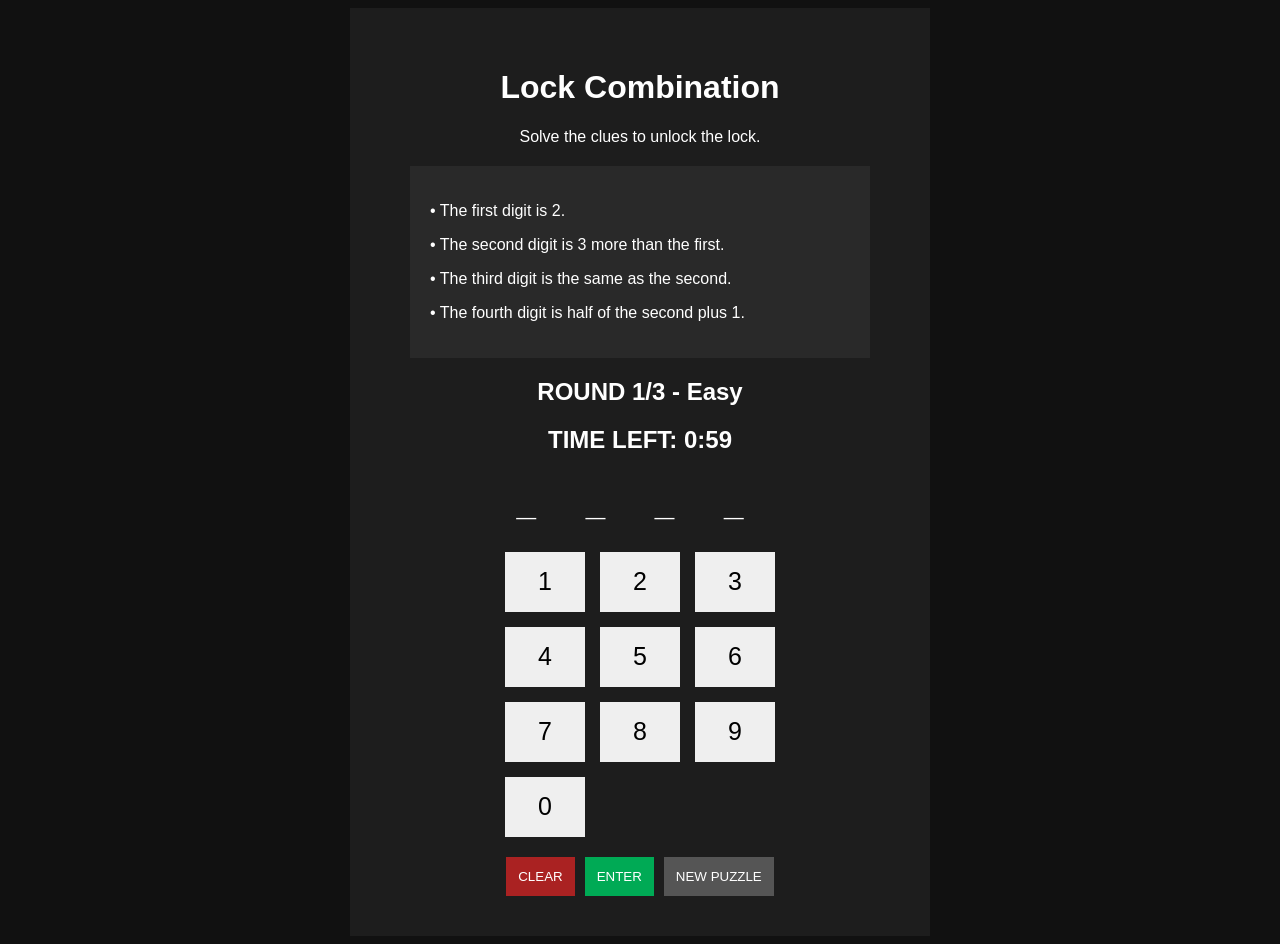
<file: lockcombination.html>
<!DOCTYPE html>
<html>

<head>
    <title>Lock Combination</title>
    <link rel="stylesheet" href="lockcombination.css">
</head>

<body>
    <div id="game">
        <h1>Lock Combination</h1>

        <p id="message">
            Solve the clues to unlock the safe 
        </p>

        <div id="clues">
    
    </div>
    <h2 id="round"></h2>

    <h2 id="timer"></h2>
    
    <h2 id="code">
        - - - -
        </h2> 
        

    <div id="keypad">
        <button class="number">1</button>
        <button class="number">2</button>
        <button class="number">3</button>

        <button class="number">4</button>
        <button class="number">5</button>
        <button class="number">6</button>

        <button class="number">7</button>
        <button class="number">8</button>
        <button class="number">9</button>

        <button class="number">0</button>

    </div>

    <div id="controls">

        <button id="clear">
            CLEAR
        </button>


        <button id="enter">
            ENTER
        </button>


        <button id="restart">
            NEW PUZZLE
        </button>

    </div>


</div>


<script src="lockcombination.js"></script>

</body>

</html>
</file>
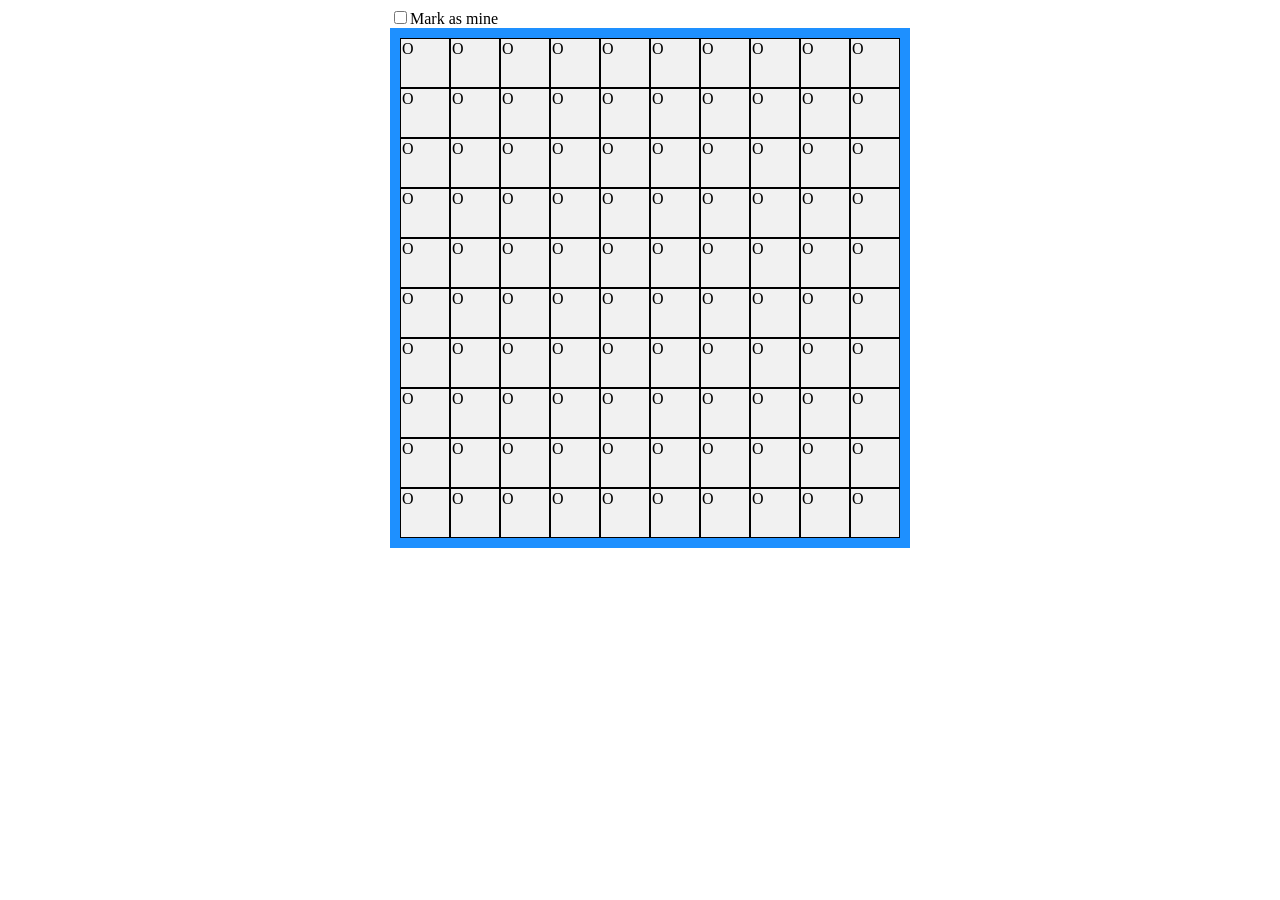
<file: Minesweepers_minigame.html>
<html>
<head>
<style>
.container {
  display: grid;
  background-color: dodgerblue;
  padding: 10px;
  width: 500px;
  height: 500px;
}
.container div {
  background-color: #f1f1f1;
  border: 1px solid black;
  padding: 1px;
}
.overlay {
  position: fixed;
  display: none; 
  width: 100%;
  height: 100%; 
  top: 0;
  left: 0;
  right: 0;
  bottom: 0;
  background-color: rgba(0,0,0,0.5);
  z-index: 2; 
  cursor: pointer;
}
.overlay * {
  position: relative;
  left: 50%;
  top: 50%;
  font-size: xx-large;
    
}
.parent{
  width: 500px;
  height: 500px;
  margin-left:auto;
  margin-right:auto;
}
</style>
</head>
<body>
  <div id="overlayLose" class="overlay">
      <div>Game Over</div>
      <button id="button">Restart</button>
  </div>
  <div id="overlayWin" class="overlay">
      <div>You Win</div>
  </div>
  <div class="parent">
    <input type="checkbox" id="mode">Mark as mine</input>
    <div class="container" id="grid"></div>
    <script src="Minesweepers_minigame.js"></script>
</div>


</body>
</html>
</file>
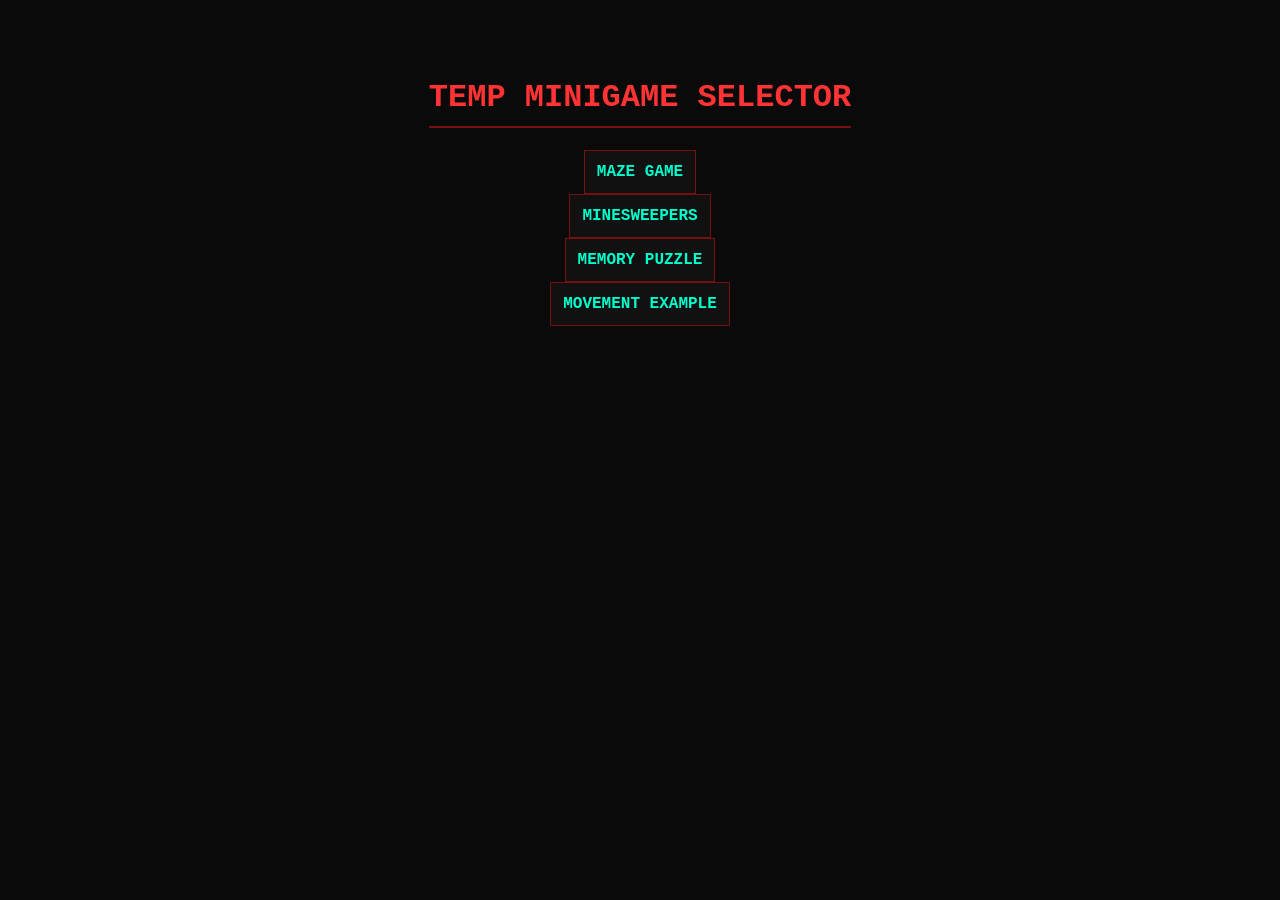
<file: minigames/gameselector.html>
<!DOCTYPE html>
<html lang="en">
    <head>
        <style>
            body {
                background: #0a0a0a;
                color: #ff3333;
                font-family: 'Courier New', monospace;
                display: flex;
                flex-direction: column;
                align-items: center;
                padding: 50px 20px;
                text-transform: uppercase;
            }
            h1 { border-bottom: 2px solid #771111; padding-bottom: 10px }
            .list { display: flex; flex-direction: column; gap: 12px; width: 300px; }
            a {
                color: #00ffcc;
                background: #111;
                border: 1px solid #771111;
                padding: 12px;
                text-decoration: none;
                text-align: center;
                font-weight: bold;
            }
            a:hover { background: #ff3333; color: #000; }
        </style>
    </head>
    <body>
        <h1> TEMP MINIGAME SELECTOR </h1>
        <a href="minigames/maze/maze.html" target="_blank">MAZE GAME</a>
        <a href="minigames/minesweeper/minesweeper.html" target="_blank">MINESWEEPERS</a>
        <a href="minigames/memorypuzzle/memorypuzzle.html" target="_blank">MEMORY PUZZLE</a>
        <a href="minigames/movement_example/movement.html" target="_blank">Movement Example</a>
    </body>
</html>
</file>
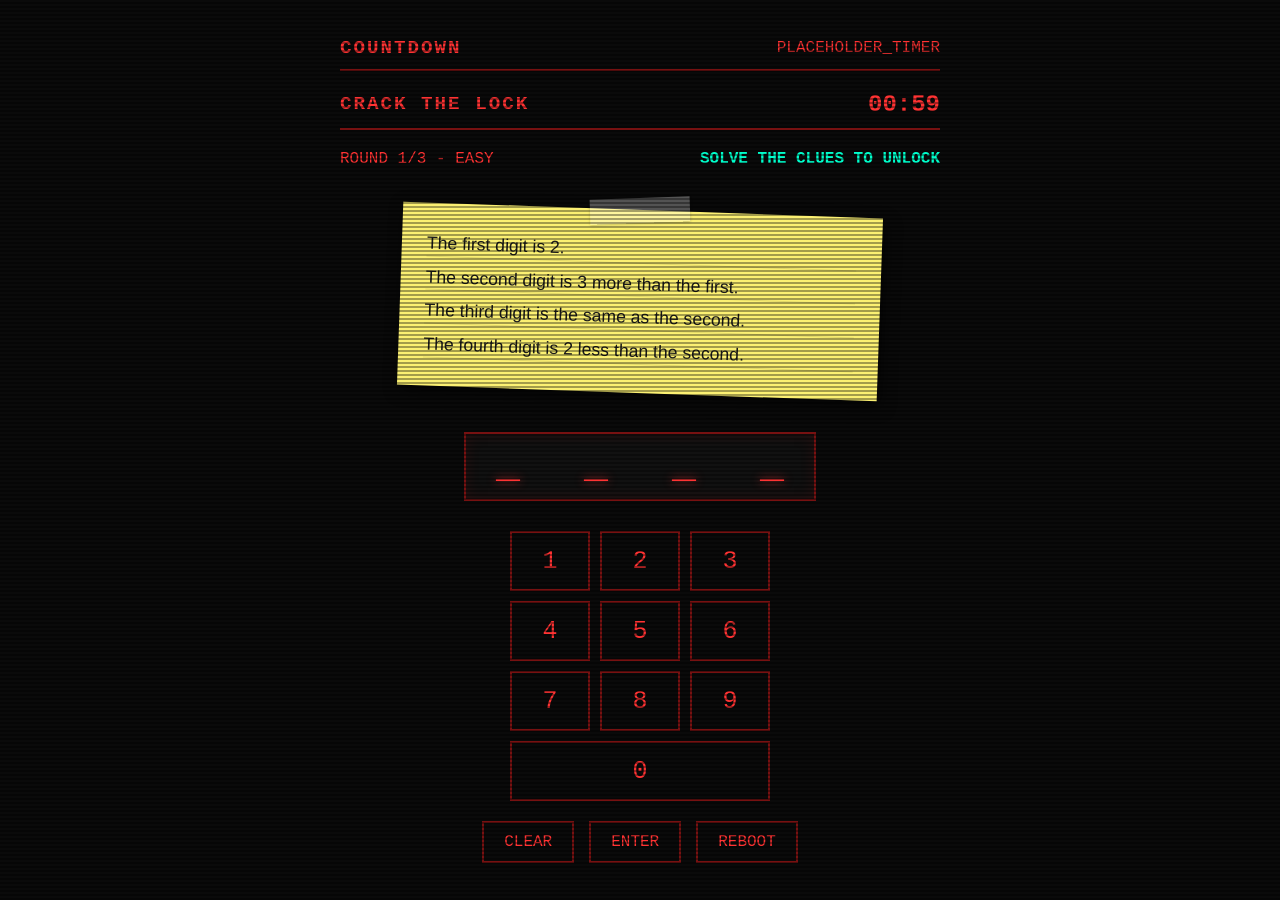
<file: minigames/lockcombination/lockcombination.html>
<!DOCTYPE html>
<html lang="en">
<head>
    <meta charset="UTF-8">
    <meta name="viewport" content="width=device-width, initial-scale=1.0">
    <title>Lock Combination</title>
    <link rel="stylesheet" href="lockcombination.css?v=123213213">
</head>
<body>
    <div id="ui-container">
        <div class="header">
            <h1>COUNTDOWN</h1>
            <div id="GlobalTimer">PLACEHOLDER_TIMER</div>
        </div>
        <div class="header">
            <h1>CRACK THE LOCK</h1>
            <div id="timer">60:00</div>
        </div>

        <div class="info-row">
            <div id="round">ROUND 1/3 - EASY</div>
            <div id="message">SOLVE THE CLUES TO UNLOCK</div>
        </div>

        <!-- Sticky Note -->
        <div id="sticky-container">
            <div id="clues">
                <!-- Clues injected here -->
            </div>
        </div>
        
        <div id="code-display-container">
            <h2 id="code">_ _ _ _</h2> 
        </div>

        <div id="keypad">
            <button class="number">1</button>
            <button class="number">2</button>
            <button class="number">3</button>

            <button class="number">4</button>
            <button class="number">5</button>
            <button class="number">6</button>

            <button class="number">7</button>
            <button class="number">8</button>
            <button class="number">9</button>

            <button class="number" id="btn-0">0</button>
        </div>

        <div id="controls">
            <button id="clear" class="control-btn">CLEAR</button>
            <button id="enter" class="control-btn">ENTER</button>
            <button id="restart" class="control-btn">REBOOT</button>
        </div>

    </div>

    <script src="lockcombination.js?v=23123"></script>
</body>
</html>
</file>
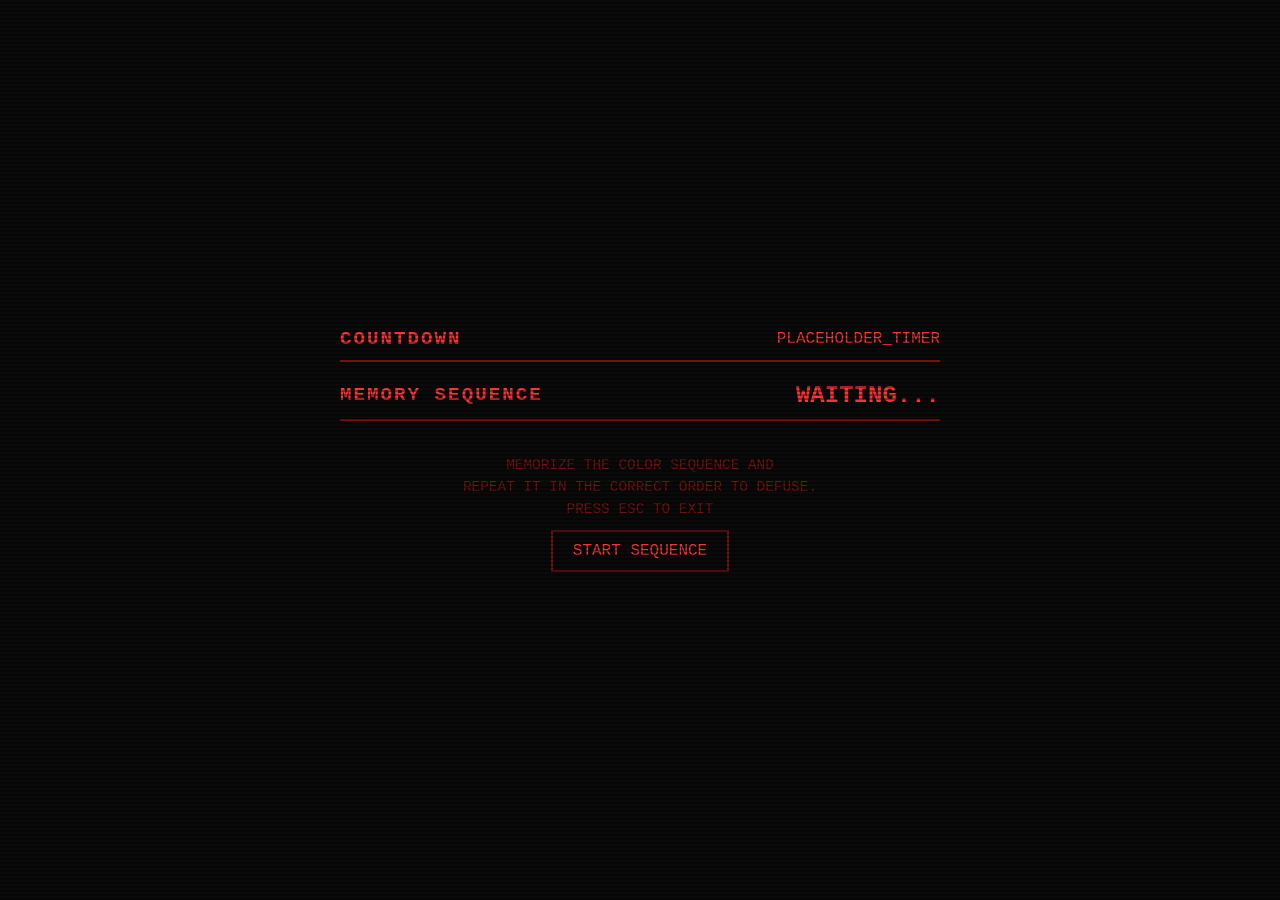
<file: minigames/memorypuzzle/memorypuzzle.html>
<!DOCTYPE html>
<html lang="en">
<head>
    <meta charset="UTF-8">
    <meta name="viewport" content="width=device-width, initial-scale=1.0">
    <title>Memory Puzzle</title>
    <link rel="stylesheet" href="memorypuzzle.css?v=2139713">
</head>
<body>
    <div id="ui-container">
        <div class="header">
            <h1>COUNTDOWN</h1>
            <div id="GlobalTimer">PLACEHOLDER_TIMER</div>
        </div>
        <div class="header">
            <h1>MEMORY SEQUENCE</h1>
            <div id="timer">WAITING...</div>
        </div>

        <!-- START SCREEN -->
        <div id="startScreen">
            <p class="subtext">
                MEMORIZE THE COLOR SEQUENCE AND<br>REPEAT IT IN THE CORRECT ORDER TO DEFUSE.
                <BR> PRESS ESC TO EXIT
            </p>
            <button id="start" class="btn">START SEQUENCE</button>
        </div>

        <!-- GAME SCREEN -->
        <div id="gameScreen" style="display: none;">
            
            <div class="info-row">
                <h2 id="round">ROUND 1/4</h2>
                <p id="message">PREPARING...</p>
            </div>

            <div class="sequence-container">
                <div class="subtext">TARGET SEQUENCE</div>
                <div id="sequence"></div>
            </div>

            <div class="sequence-container">
                <div class="subtext">INPUT SEQUENCE</div>
                <div id="answer"></div>
            </div>

            <!-- Colour buttons -->
            <div id="buttons">
                <button class="colour red" data-color="RED"></button>
                <button class="colour blue" data-color="BLUE"></button>
                <button class="colour green" data-color="GREEN"></button>
                <button class="colour yellow" data-color="YELLOW"></button>
                <button class="colour cyan" data-color="CYAN"></button> <!-- Swapped Black for Cyan -->
                <button class="colour white" data-color="WHITE"></button>
                <button class="colour purple" data-color="PURPLE"></button>
                <button class="colour orange" data-color="ORANGE"></button>
            </div>

            <div id="controls">
                <button id="erase" class="btn">ERASE</button>
                <button id="restart" class="btn">RESTART ROUND</button>
                <button id="enter" class="btn">SUBMIT</button>
            </div>
            
        </div>
        
    </div>

    <script src="memorypuzzle.js?v=12391"></script>
</body>
</html>
</file>
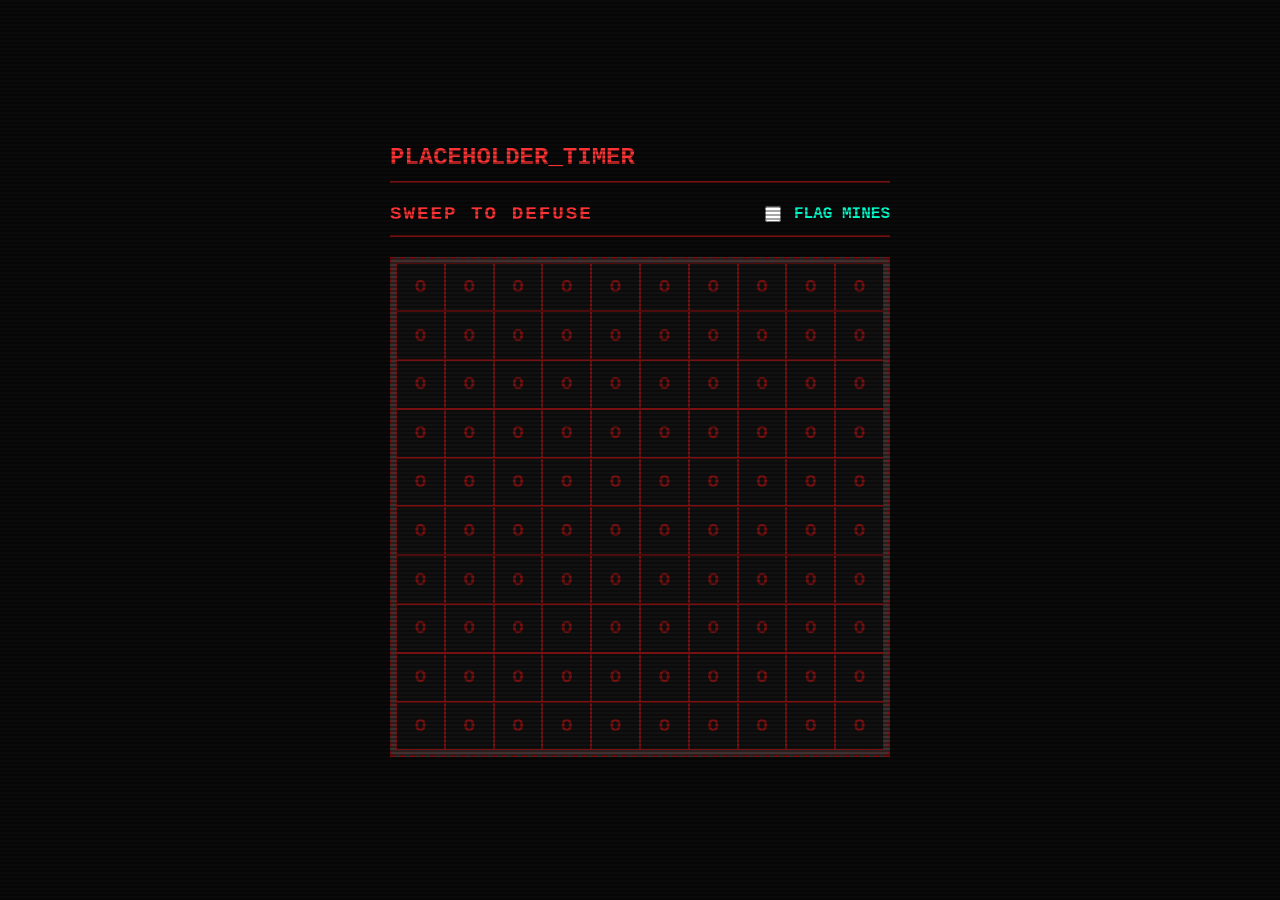
<file: minigames/minesweeper/minesweeper.html>
<html>
<html lang="en">
<head>
  <meta charset="UTF-8">
  <meta name="viewport" content="width=device-width, initial-scale=1.0">
  <title>MINESWEEPER</title>
  <link rel="stylesheet" href="minesweeper.css"></link>
</head>

<body>

  <div id="overlayLose" class="overlay">
        <div class="overlay-box">
            <div class="overlay-title">FAILURE</div>
            <button id="buttonLose">RETRY</button>
        </div>
    </div>

  <div id="overlayWin" class="overlay">
      <div class="overlay-box win-box">
          <div class="overlay-title">COMPLETED</div>
          <button id="buttonWin">ClOSE</button>
      </div>
  </div>

  <div id="ui-container">
      <div class="header">
        <div id="timer">PLACEHOLDER_TIMER</div>
      </div>
      <div class="header">
          <h1>SWEEP TO DEFUSE</h1>
          <div class="controls">
              <input type="checkbox" id="mode">
              <label for="mode">FLAG MINES</label>
          </div>
      </div>

      <div class="container" id="grid"></div>
  </div>  

  <script src="minesweeper.js"></script>

</body>
</html>
</file>
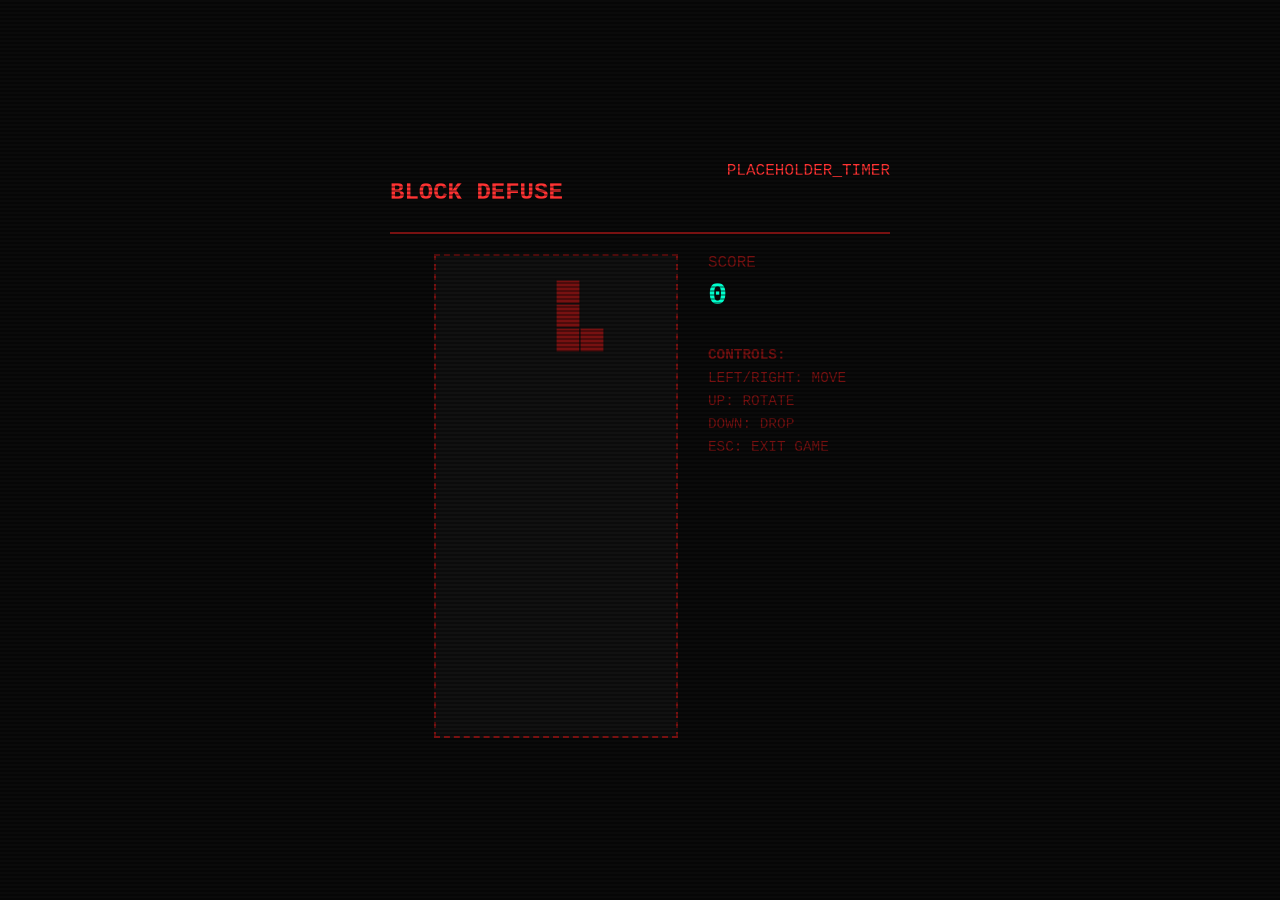
<file: minigames/tetris/tetris.html>
<!DOCTYPE html>
<html lang="en">
    <head>
        <meta charset="UTF-8">
        <meta name="viewport" content="width=device-width, initial-scale=1.0">
        <title>Tetris Defuse</title>
        <link rel="stylesheet" href="tetris.css">
    </head>
    <body>
        <div id="ui-container">
            <div class="header">
                <h1>BLOCK DEFUSE</h1>
                <div id="timer">PLACEHOLDER_TIMER</div>
            </div>

            <div class="game-area">
                <canvas id="tetris" width="240" height="480"></canvas>
                <div class="side-panel">
                    <div class="score-box">
                        <p>SCORE</p>
                        <span id="score">0</span>
                    </div>

                    <div class="subtext">
                        <strong>CONTROLS:</strong><br>
                        LEFT/RIGHT: Move<br>
                        UP: Rotate<br>
                        DOWN: Drop<br>
                        ESC: Exit game
                    </div>

                    <div id="game-over">
                        <h2>ERR: FAILED</h2>
                        <button id="restart-btn">REBOOT SYSTEM</button>
                    </div>
                </div>
            </div>
        </div>

        <script src="tetris.js"></script>
    </body>
</html>
</file>
<file: lockcombination.css>
body {

    background:#111;

    color:white;

    font-family:Arial,sans-serif;

    display:flex;

    justify-content:center;

    align-items:center;

    min-height:100vh;

    text-align:center;

}



#game {

    background:#1d1d1d;

    padding:40px;

    width:500px;

}



#clues {

    background:#292929;

    padding:20px;

    margin:20px;

    text-align:left;

}



#code {

    letter-spacing:20px;

    font-size:35px;

}



#keypad {

    display:grid;

    grid-template-columns:repeat(3,80px);

    justify-content:center;

    gap:15px;

}



.number {

    height:60px;

    font-size:25px;

    cursor:pointer;

}



button {

    border:none;

    padding:12px;

}



button:hover {

    transform:scale(1.05);

}



#controls {

    margin-top:20px;

    display:flex;

    justify-content:center;

    gap:10px;

}



#enter {

    background:#00aa55;

    color:white;

}



#clear {

    background:#aa2222;

    color:white;

}



#restart {

    background:#555;

    color:white;

}
</file>
<file: minigames/lockcombination/lockcombination.css>
:root {
    /* MATCHING MAZE VARIABLES */
    --bg: #0a0a0a;
    --text: #ff3333;
    --text-dim: #771111;
    --maze-wall: #333333;
    --maze-bg: #111111;
    --ball: #ff0000;
    --goal: #00ffcc;
}
body {
    /* GLOBAL SETTINGS FOR PAGE */
    background-color: var(--bg);
    color: var(--text);
    font-family: 'Courier New', Courier, monospace;
    display: flex;
    flex-direction: column;
    align-items: center;
    justify-content: center;
    min-height: 100vh;
    margin: 0;
    overflow: hidden;
    text-transform: uppercase;
}
/* SCREEN FLICKER + SCANLINES */
body::after {
    content: " ";
    display: block;
    position: fixed;
    top: 0;
    left: 0;
    width: 100vw;
    height: 100vh;
    background: repeating-linear-gradient(
        0deg,
        rgba(0, 0, 0, 0.35) 0px,
        rgba(0, 0, 0, 0.35) 2px,
        transparent 2px,
        transparent 4px
    );
    z-index: 999;
    pointer-events: none;
}
#ui-container {
    width: 600px;
    display: flex;
    flex-direction: column;
    align-items: center;
    z-index: 10;
}
.header {
    width: 100%;
    display: flex;
    justify-content: space-between;
    align-items: center;
    border-bottom: 2px solid var(--text-dim);
    padding-bottom: 10px;
    margin-bottom: 20px;
}
h1 {
    margin: 0;
    font-size: 1.2rem;
    letter-spacing: 2px;
}
#timer {
    font-size: 1.5rem;
    font-weight: bold;
    animation: pulse 1s infinite;
    margin: 0;
}
@keyframes pulse {
    0% { opacity: 1; }
    50% { opacity: 0.8; }
    100% { opacity: 1; }
}
.info-row {
    display: flex;
    justify-content: space-between;
    width: 100%;
    margin-bottom: 20px;
}
#message {
    color: var(--goal);
    font-weight: bold;
    height: 20px;
}
/* STICKY NOTE STYLING */
#sticky-container {
    position: relative;
    width: 80%;
    margin: 20px 0 40px 0;
}
/* TAPE */
#sticky-container::before {
    content: "";
    position: absolute;
    top: -12px;
    left: 50%;
    width: 100px;
    height: 25px;
    background-color: rgba(255, 255, 255, 0.3);
    box-shadow: 0 1px 3px rgba(0,0,0,0.2);
    transform: translateX(-50%) rotate(-2deg);
    z-index: 2;
}
#clues {
    background: #fbf072; 
    color: #1a1a1a;
    padding: 20px 25px;
    font-family: 'Comic Sans MS', 'Chalkboard SE', cursive, sans-serif; /* Hand-written feel */
    font-size: 1.1rem;
    text-transform: none; 
    transform: rotate(2deg);
    box-shadow: 3px 5px 15px rgba(0,0,0,0.6);
    text-align: left;
    line-height: 1.4;
}

#clues p {
    margin: 8px 0;
    border-bottom: 1px solid rgba(0,0,0,0.1);
}
/* CODE DISPLAY */
#code-display-container {
    background: var(--maze-bg);
    border: 2px solid var(--text-dim);
    padding: 10px 30px;
    margin-bottom: 30px;
    box-shadow: 0 0 15px rgba(255, 0, 0, 0.1) inset;
}
#code {
    letter-spacing: 20px;
    font-size: 40px;
    margin: 0;
    margin-right: -20px; 
    color: var(--text);
    text-shadow: 0 0 10px var(--text);
}
/* KEYPAD */
#keypad {
    display: grid;
    grid-template-columns: repeat(3, 80px);
    justify-content: center;
    gap: 10px;
    margin-bottom: 20px;
}
.number {
    height: 60px;
    font-size: 25px;
    background: transparent;
    border: 2px solid var(--text-dim);
    color: var(--text);
    font-family: 'Courier New', Courier, monospace;
    cursor: pointer;
    transition: all 0.1s;
}
.number:hover:not(:disabled) {
    background: var(--text-dim);
    color: var(--bg);
}
.number:disabled {
    opacity: 0.3;
    cursor: not-allowed;
}
#btn-0 {
    grid-column: 1 / -1; 
}
#controls {
    display: flex;
    justify-content: center;
    gap: 15px;
}
.control-btn {
    padding: 10px 20px;
    background: transparent;
    color: var(--text);
    border: 2px solid var(--text-dim);
    font-family: inherit;
    font-size: 1rem;
    text-transform: uppercase;
    cursor: pointer;
    transition: all 0.2s;
}
.control-btn:hover:not(:disabled) {
    background: var(--text-dim);
    color: var(--bg);
}
.control-btn:disabled {
    opacity: 0.3;
    cursor: not-allowed;
}
</file>
<file: minigames/memorypuzzle/memorypuzzle.css>
:root {
    /* MATCHING MAZE VARIABLES */
    --bg: #0a0a0a;
    --text: #ff3333;
    --text-dim: #771111;
    --maze-wall: #333333;
    --maze-bg: #111111;
    --ball: #ff0000;
    --goal: #00ffcc;
}
body {
    /* GLOBAL SETTINGS FOR PAGE */
    background-color: var(--bg);
    color: var(--text);
    font-family: 'Courier New', Courier, monospace;
    display: flex;
    flex-direction: column;
    align-items: center;
    justify-content: center;
    height: 100vh;
    margin: 0;
    overflow: hidden;
    text-transform: uppercase;
}
/* SCREEN FLICKER + SCANLINES */
body::after {
    content: " ";
    display: block;
    position: fixed;
    top: 0;
    left: 0;
    width: 100vw;
    height: 100vh;
    background: repeating-linear-gradient(
        0deg,
        rgba(0, 0, 0, 0.35) 0px,
        rgba(0, 0, 0, 0.35) 2px,
        transparent 2px,
        transparent 4px
    );
    z-index: 999;
    pointer-events: none;
}
#ui-container {
    width: 600px;
    display: flex;
    flex-direction: column;
    align-items: center;
    z-index: 10;
}
.header {
    width: 100%;
    display: flex;
    justify-content: space-between;
    align-items: center;
    border-bottom: 2px solid var(--text-dim);
    padding-bottom: 10px;
    margin-bottom: 20px;
}
h1 {
    margin: 0;
    font-size: 1.2rem;
    letter-spacing: 2px;
}
#timer {
    font-size: 1.5rem;
    font-weight: bold;
    animation: pulse 1s infinite;
    color: var(--text);
}
@keyframes pulse {
    0% { opacity: 1; }
    50% { opacity: 0.8; }
    100% {opacity: 1; }
}
/* START + GAME CONTAINERS */
#startScreen, #gameScreen {
    width: 100%;
    display: flex;
    flex-direction: column;
    align-items: center;
}
.info-row {
    display: flex;
    justify-content: space-between;
    width: 100%;
    margin-bottom: 20px;
}
.info-row h2, .info-row p {
    margin: 0;
    font-size: 1.1rem;
}
#message {
    color: var(--goal);
}
.subtext {
    font-size: 0.9rem;
    color: var(--text-dim);
    text-align: center;
    line-height: 1.5;
    margin-bottom: 10px;
}
.sequence-container {
    margin-bottom: 20px;
    min-height: 80px;
    display: flex;
    flex-direction: column;
    align-items: center;
}
#sequence, #answer {
    display: flex;
    gap: 10px;
    min-height: 45px;
    margin-top: 10px;
}
#buttons {
    display: flex;
    justify-content: center;
    flex-wrap: wrap;
    gap: 10px;
    margin: 20px 0;
}
#controls {
    display: flex;
    gap: 15px;
    margin-top: 10px;
}
.btn {
    padding: 10px 20px;
    background: transparent;
    color: var(--text);
    border: 2px solid var(--text-dim);
    font-family: inherit;
    font-size: 1rem;
    text-transform: uppercase;
    cursor: pointer;
    transition: all 0.2s;
}
.btn:hover:not(:disabled) {
    background: var(--text-dim);
    color: var(--bg);
}
.btn:disabled {
    opacity: 0.3;
    cursor: not-allowed;
}

/* COLOUR BLOCKS */
.colour {
    width: 45px;
    height: 45px;
    cursor: pointer;
    border: 2px solid transparent;
    transition: transform 0.1s, opacity 0.2s;
}
.colour:hover:not(:disabled) {
    transform: scale(1.1);
    border-color: #fff;
    box-shadow: 0 0 10px rgba(255, 255, 255, 0.5);
}
.colour:disabled {
    opacity: 0.3;
    cursor: not-allowed;
    transform: none;
    border-color: transparent;
}

.red { background-color: #ff3333; }
.blue { background-color: #3333ff; }
.green { background-color: #33ff33; }
.yellow { background-color: #ffff33; }
.cyan { background-color: #00ffff; }
.white { background-color: #dddddd; }
.purple { background-color: #ff33ff; }
.orange { background-color: #ff9933; }
</file>
<file: minigames/minesweeper/minesweeper.css>
:root {
    /* VARIABLE FEEL FREE TO ADJUST */
    --bg: #0a0a0a;
    --text: #ff3333;
    --text-dim: #771111;
    --maze-wall: #333333;
    --maze-bg: #111111;
    --ball: #ff0000;
    --goal: #00ffcc;
}
body {
    /* GLOBAL SETTINGS FOR PAGE */
    background-color: var(--bg);
    color: var(--text);
    font-family: 'Courier New', Courier, monospace;
    display: flex;
    flex-direction: column;
    align-items: center;
    justify-content: center;
    height: 100vh;
    margin: 0;
    overflow: hidden;
    text-transform: uppercase;
}
body::after {
    content: " ";
    display: block;
    position: fixed;
    top: 0;
    left: 0;
    width: 100vw;
    height: 100vh;
    background: repeating-linear-gradient(
        0deg,
        rgba(0, 0, 0, 0.35) 0px,
        rgba(0, 0, 0, 0.35) 2px,
        transparent 2px,
        transparent 4px
    );
    z-index: 999;
    pointer-events: none;
}
#ui-container {
    width: 500px;
    display: flex;
    flex-direction: column;
    align-items: center;
    z-index: 10;
}
.header {
    width: 100%;
    display: flex;
    justify-content: space-between;
    align-items: center;
    border-bottom: 2px solid var(--text-dim);
    padding-bottom: 10px;
    margin-bottom: 20px;
}
h1 {
    margin: 0;
    font-size: 1.2rem;
    letter-spacing: 2px;
}
.controls {
    display: flex;
    align-items: center;
    gap: 10px;
    font-weight: bold;
    color: var(--goal);
    animation: pulse 2s infinite;
}
input[type="checkbox"] {
    accent-color: var(--text);
    width: 16px;
    height: 16px;
    cursor: pointer;
}
.container {
    display: grid;
    background-color: var(--maze-wall);
    padding: 4px;
    width: 500px;
    height: 500px;
    border: 2px dashed var(--text-dim);
    box-shadow: 0 0 30px rgba(255, 0, 0, 0.15) inset;
    box-sizing: border-box;
}
.container div {
    background-color: var(--maze-bg);
    border: 1px solid var(--text-dim);
    display: flex;
    align-items: center;
    justify-content: center;
    font-weight: bold;
    font-size: 1.2rem;
    cursor: pointer;
    color: var(--text-dim);
    transition: background-color 0.1s, color 0.1s;
}
.container div:hover {
    background-color: #2a0a0a;
}
.overlay {
    position: fixed;
    display: none; 
    width: 100%;
    height: 100%; 
    top: 0;
    left: 0;
    background-color: rgba(10, 10, 10, 0.85);
    z-index: 100; 
    backdrop-filter: blur(4px);
}
.overlay-box {
    position: absolute;
    top: 50%;
    left: 50%;
    transform: translate(-50%, -50%);
    border: 2px solid var(--text);
    background-color: var(--bg);
    padding: 40px;
    text-align: center;
    box-shadow: 0 0 30px rgba(255, 0, 0, 0.4);
}
.overlay-box.win-box {
    border-color: var(--goal);
    box-shadow: 0 0 30px rgba(0, 255, 205, 0.4);
    color: var(--goal);
}
.overlay-title {
        font-size: 2.5rem;
        font-weight: bold;
        margin-bottom: 20px;
        animation: pulse 1s infinite;
}

button {
    background: transparent;
    color: inherit;
    border: 1px solid currentColor;
    padding: 10px 20px;
    font-family: 'Courier New', Courier, monospace;
    font-size: 1rem;
    font-weight: bold;
    text-transform: uppercase;
    cursor: pointer;
    transition: 0.2s;
}

button:hover {
    background: currentColor;
    color: var(--bg);
}

@keyframes pulse {
    0% { opacity: 1; }
    50% { opacity: 0.7; }
    100% { opacity: 1; }
}
#timer {
    font-size: 1.5rem;
    font-weight: bold;
    animation: pulse 1s infinite;
}
</file>
<file: minigames/tetris/tetris.css>
:root {
    /* VARIABLE FEEL FREE TO ADJUST */
    --bg: #0a0a0a;
    --text: #ff3333;
    --text-dim: #771111;
    --maze-wall: #333333;
    --maze-bg: #111111;
    --ball: #ff0000;
    --goal: #00ffcc;
}
body {
    /* GLOBAL SETTINGS FOR PAGE */
    background-color: var(--bg);
    color: var(--text);
    font-family: 'Courier New', Courier, monospace;
    display: flex;
    flex-direction: column;
    align-items: center;
    justify-content: center;
    height: 100vh;
    margin: 0;
    overflow: hidden;
    text-transform: uppercase;
}
/* SCREEN FLICKER + SCANLINES */
body::after {
    content: " ";
    display: block;
    position: fixed;
    top: 0;
    left: 0;
    width: 100vw;
    height: 100vh;
    background: repeating-linear-gradient(
        0deg,
        rgba(0, 0, 0, 0.35) 0px,
        rgba(0, 0, 0, 0.35) 2px,
        transparent 2px,
        transparent 4px
    );
    z-index: 999;
    pointer-events: none;
}
#ui-container {
    width: 500px;
    display: flex;
    flex-direction: column;
    align-items: center;
    z-index: 10;
}
.header {
    width: 100%;
    display: flex;
    justify-content: space-between;
    border-bottom: 2px solid var(--text-dim);
    padding-bottom: 10px;
    margin-bottom: 20px;
}
h1 {
    font-size: 1.5rem;
    font-weight: bold;
    animation: pulse 1s infinite;
}
@keyframes pulse {
    0% { opacity: 1; }
    50% { opacity: 0.8; }
    100% { opacity: 1; }
}
.game-area {
    display: flex;
    gap: 30px;
    width: 100%;
    justify-content: center;
    align-items: flex-start;
}
canvas {
    background-color: var(--maze-bg);
    border: 2px dashed var(--text-dim);
    box-shadow: 0 0 30px rgba(255, 0, 0, 0.1) inset;
}
.side-panel {
    display: flex;
    flex-direction: column;
    gap: 30px;
}
.score-box p {
    margin: 0 0 5px 0;
    font-size: 1rem;
    color: var(--text-dim);
}
#score {
    font-size: 2rem;
    font-weight: bold;
    color: var(--goal);
}
.subtext {
    font-size: 0.9rem;
    color: var(--text-dim);
    line-height: 1.6;
}
#game-over {
    display: none;
    flex-direction: column;
    background: rgba(10, 10, 10, 0.95);
    border: 2px solid var(--text-dim);
    padding: 20px;
    text-align: center;
    box-shadow: 0 0 20px rgba(255, 0, 0, 0.2);
}
#game-over h2 {
    margin-top: 0;
    font-size: 1.2rem;
}
#restart-btn {
    margin-top: 10px;
    padding: 10px;
    background: transparent;
    color: var(--text);
    border: 2px solid var(--text-dim);
    font-family: inherit;
    font-size: 1rem;
    cursor: pointer;
    transition: all 0.2s;
}
#restart-btn:hover {
    background: var(--text-dim);
    color: var(--bg);
}
</file>
